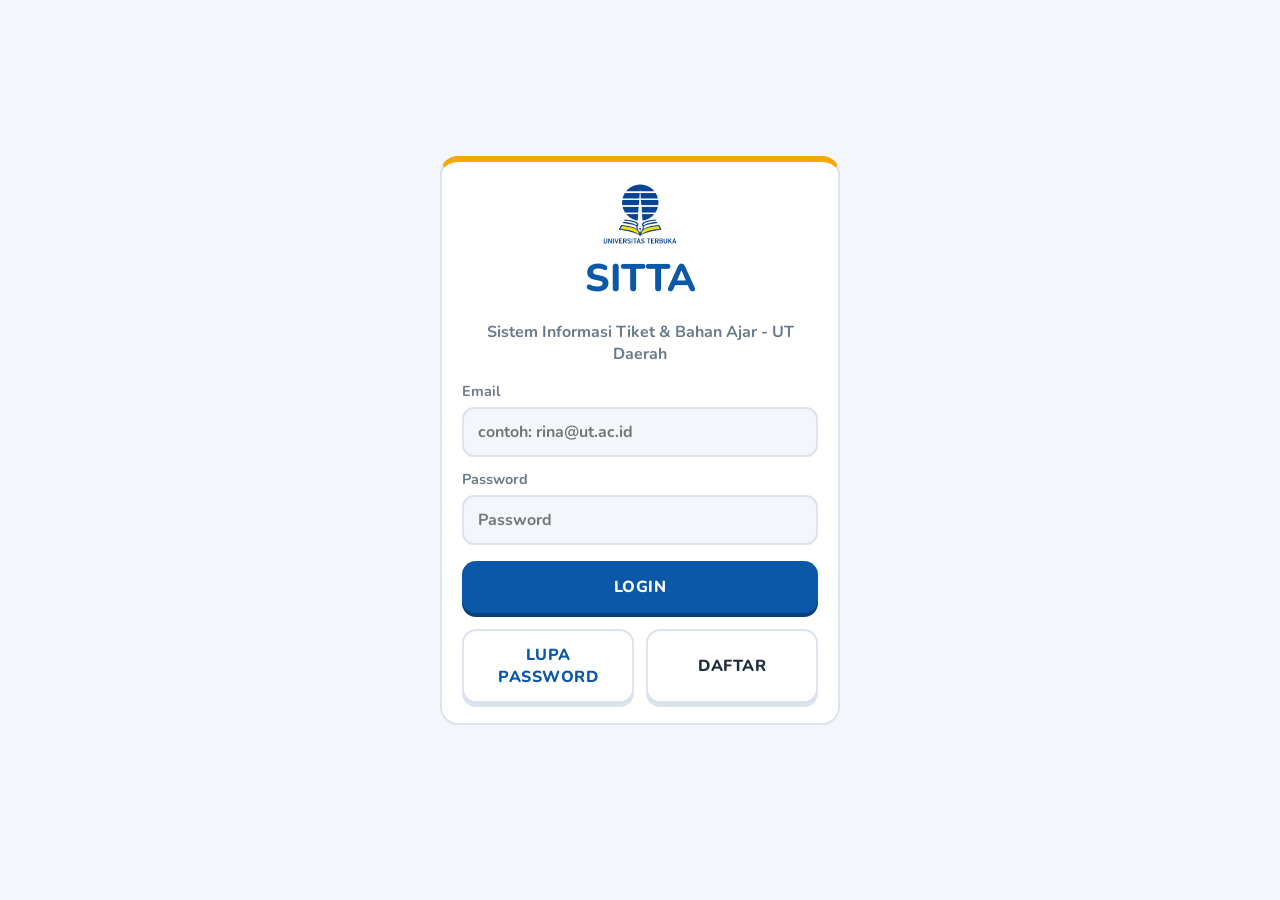
<file: index.html>
<!DOCTYPE html>
<html lang="id">

<head>
    <meta charset="UTF-8">
    <meta name="viewport" content="width=device-width, initial-scale=1">
    <title>Login - SITTA UT</title>
    <link rel="stylesheet" href="css/style.css">
</head>

<body data-page="login" class="login-body">
    <main class="login-card card">
        <img src="assets/logo-ut.png" alt="Logo UT" class="logo" onerror="this.style.display='none'">
        <h1>SITTA</h1>
        <p class="muted">Sistem Informasi Tiket &amp; Bahan Ajar - UT Daerah</p>

        <form id="formLogin" novalidate>
            <label for="email">Email</label>
            <input type="email" id="email" placeholder="contoh: rina@ut.ac.id" required>
            <label for="password">Password</label>
            <input type="password" id="password" placeholder="Password" required>
            <button type="submit" class="btn btn-green">Login</button>
        </form>

        <div class="row-btn">
            <button class="btn btn-blue-outline" data-open="modalLupa">Lupa Password</button>
            <button class="btn btn-outline" data-open="modalDaftar">Daftar</button>
        </div>
    </main>

    <!-- Modal Lupa Password -->
    <div class="modal-bg" id="modalLupa">
        <div class="modal card">
            <h2>Lupa Password</h2>
            <p class="muted">Masukkan email terdaftar untuk menerima tautan reset.</p>
            <form id="formLupa" novalidate>
                <label for="emailLupa">Email</label>
                <input type="email" id="emailLupa" placeholder="Email terdaftar">
                <button type="submit" class="btn btn-green">Kirim Tautan</button>
                <button type="button" class="btn btn-outline" data-close>Batal</button>
            </form>
        </div>
    </div>

    <!-- Modal Daftar -->
    <div class="modal-bg" id="modalDaftar">
        <div class="modal card">
            <h2>Daftar Akun</h2>
            <form id="formDaftar" novalidate>
                <label for="regNama">Nama Lengkap</label>
                <input type="text" id="regNama" placeholder="Nama lengkap">
                <label for="regEmail">Email</label>
                <input type="email" id="regEmail" placeholder="Email">
                <label for="regPass">Password (min. 6 karakter)</label>
                <input type="password" id="regPass" placeholder="Password">
                <button type="submit" class="btn btn-green">Daftar</button>
                <button type="button" class="btn btn-outline" data-close>Batal</button>
            </form>
        </div>
    </div>

    <script src="js/data.js"></script>
    <script src="js/script.js"></script>
</body>

</html>
</file>
<file: css/style.css>
@import url('https://fonts.googleapis.com/css2?family=Nunito:wght@600;700;800&display=swap');

:root {
    --primary: #0b57a8;
    /* biru UT */
    --primary-d: #07407d;
    /* bayangan tombol (efek 3D ala Duolingo) */
    --primary-soft: #e6f0fb;
    /* latar menu aktif */
    --accent: #f5a800;
    /* emas aksen */
    --accent-d: #c98a00;
    --success: #2e9e4f;
    --red: #e5484d;
    --bg: #ffffff;
    --bg2: #f3f6fb;
    --line: #dbe3ef;
    --text: #1f2d3d;
    --muted: #6a7a8c;
}

@media(prefers-color-scheme:dark) {
    :root {
        --primary: #3b82d6;
        --primary-d: #24609f;
        --primary-soft: rgba(59, 130, 214, .18);
        --accent: #ffbf2e;
        --accent-d: #c99200;
        --bg: #0f1b2d;
        --bg2: #16263c;
        --line: #2b3f58;
        --text: #eef4fb;
        --muted: #9fb1c6;
    }
}

* {
    box-sizing: border-box
}

body {
    margin: 0;
    font-family: 'Nunito', system-ui, sans-serif;
    font-weight: 700;
    background: var(--bg);
    color: var(--text)
}

h1,
h2,
h3 {
    font-weight: 800;
    margin: .2em 0 .5em
}

.muted {
    color: var(--muted)
}

.card {
    background: var(--bg);
    border: 2px solid var(--line);
    border-radius: 18px;
    padding: 20px;
    margin-bottom: 20px
}

label {
    display: block;
    margin: 12px 0 6px;
    font-size: .9rem;
    color: var(--muted)
}

input,
select {
    width: 100%;
    padding: 12px 14px;
    font: inherit;
    color: var(--text);
    background: var(--bg2);
    border: 2px solid var(--line);
    border-radius: 12px;
    outline: none
}

input:focus,
select:focus {
    border-color: var(--primary)
}

input.error {
    border-color: var(--red)
}

/* Tombol ala Duolingo */
.btn {
    display: inline-block;
    width: 100%;
    margin-top: 16px;
    padding: 13px 18px;
    font: inherit;
    font-weight: 800;
    text-transform: uppercase;
    letter-spacing: .5px;
    border: 2px solid transparent;
    border-radius: 14px;
    cursor: pointer;
    text-align: center;
    text-decoration: none;
    transition: transform .08s
}

.btn:active {
    transform: translateY(3px);
    box-shadow: none !important
}

.btn-green {
    background: var(--primary);
    color: #fff;
    box-shadow: 0 4px 0 var(--primary-d)
}

.btn-outline {
    background: var(--bg);
    color: var(--text);
    border-color: var(--line);
    box-shadow: 0 4px 0 var(--line)
}

.btn-blue-outline {
    background: var(--bg);
    color: var(--primary);
    border-color: var(--line);
    box-shadow: 0 4px 0 var(--line)
}

.row-btn {
    display: flex;
    gap: 12px
}

/* Login */
.login-body {
    min-height: 100vh;
    display: grid;
    place-items: center;
    padding: 16px;
    background: var(--bg2)
}

.login-card {
    width: 100%;
    max-width: 400px;
    text-align: center;
    border-top: 6px solid var(--accent)
}

.login-card form {
    text-align: left
}

.login-card h1 {
    color: var(--primary);
    font-size: 2.4rem;
    margin: 0
}

.logo {
    height: 64px
}

/* Modal */
.modal-bg {
    position: fixed;
    inset: 0;
    background: rgba(7, 25, 48, .65);
    display: none;
    align-items: center;
    justify-content: center;
    padding: 16px;
    z-index: 50
}

.modal-bg.show {
    display: flex
}

.modal {
    width: 100%;
    max-width: 400px;
    margin: 0;
    animation: pop .2s
}

@keyframes pop {
    from {
        transform: scale(.9);
        opacity: 0
    }
}

/* Layout */
.layout {
    display: grid;
    grid-template-columns: 270px 1fr;
    min-height: 100vh
}

.sidebar {
    padding: 20px 14px;
    border-right: 2px solid var(--line);
    position: sticky;
    top: 0;
    height: 100vh;
    overflow: auto;
    background: var(--bg)
}

.brand {
    color: var(--primary);
    font-size: 1.8rem;
    font-weight: 800;
    padding: 0 10px 16px
}

.nav a,
.nav button {
    display: flex;
    align-items: center;
    gap: 12px;
    width: 100%;
    padding: 11px 12px;
    margin-bottom: 4px;
    font: inherit;
    font-weight: 800;
    color: var(--muted);
    background: none;
    border: 2px solid transparent;
    border-radius: 12px;
    cursor: pointer;
    text-decoration: none;
    text-transform: uppercase;
    font-size: .85rem;
    text-align: left
}

.nav a:hover,
.nav button:hover {
    background: var(--bg2)
}

.nav a.active {
    background: var(--primary-soft);
    border-color: var(--primary);
    color: var(--primary)
}

.sub {
    padding-left: 28px
}

.user-box {
    margin-top: 20px;
    padding: 12px;
    border-top: 2px solid var(--line);
    font-size: .85rem
}

.content {
    padding: 28px;
    max-width: 1000px;
    width: 100%
}

/* Dashboard */
.hero {
    display: flex;
    justify-content: space-between;
    align-items: center;
    background: var(--primary);
    border-color: var(--primary-d);
    color: #fff;
    box-shadow: 0 5px 0 var(--primary-d)
}

.hero .muted {
    color: #d6e6fa
}

.mascot {
    display: grid;
    place-items: center;
    width: 80px;
    height: 80px;
    border-radius: 50%;
    background: var(--accent);
    color: #3a2800;
    font-size: 1.8rem;
    font-weight: 800;
    box-shadow: 0 4px 0 var(--accent-d)
}

.menu-grid {
    display: grid;
    grid-template-columns: repeat(auto-fill, minmax(210px, 1fr));
    gap: 16px
}

.menu-card {
    display: block;
    padding: 20px;
    text-align: center;
    color: var(--text);
    text-decoration: none;
    background: var(--bg);
    border: 2px solid var(--line);
    border-radius: 18px;
    box-shadow: 0 4px 0 var(--line);
    cursor: pointer;
    transition: .1s
}

.menu-card:hover {
    border-color: var(--primary)
}

.menu-card:active {
    transform: translateY(3px);
    box-shadow: none
}

.menu-card .ico {
    display: grid;
    place-items: center;
    width: 64px;
    height: 64px;
    margin: 0 auto 12px;
    border-radius: 18px;
    background: var(--primary);
    color: #fff;
    font-size: 1.2rem;
    font-weight: 800;
    box-shadow: 0 4px 0 var(--primary-d)
}

/* Tracking */
.search-row {
    display: flex;
    gap: 12px
}

.search-row .btn {
    width: 140px;
    margin: 0
}

.hasil-head {
    display: flex;
    justify-content: space-between;
    align-items: center;
    gap: 10px
}

.badge {
    padding: 6px 14px;
    border-radius: 99px;
    color: #fff;
    font-weight: 800;
    background: var(--primary)
}

.badge.selesai {
    background: var(--success)
}

.badge.dikirim {
    background: var(--accent);
    color: #3a2800
}

.progress {
    height: 18px;
    background: var(--line);
    border-radius: 99px;
    overflow: hidden;
    margin-top: 18px
}

.bar {
    height: 100%;
    width: 0;
    background: var(--accent);
    border-radius: 99px;
    transition: width .8s
}

.steps {
    display: flex;
    justify-content: space-between;
    font-size: .8rem;
    color: var(--muted);
    margin-top: 6px
}

.detail-grid {
    display: grid;
    grid-template-columns: repeat(auto-fit, minmax(160px, 1fr));
    gap: 12px;
    margin: 20px 0
}

.detail-grid div {
    background: var(--bg2);
    padding: 12px;
    border-radius: 12px
}

.detail-grid small {
    display: block;
    color: var(--muted)
}

.timeline {
    list-style: none;
    padding: 0;
    margin: 0;
    border-left: 4px solid var(--line);
    margin-left: 8px
}

.timeline li {
    position: relative;
    padding: 0 0 18px 22px
}

.timeline li::before {
    content: "";
    position: absolute;
    left: -12px;
    top: 2px;
    width: 16px;
    height: 16px;
    border-radius: 50%;
    background: var(--primary);
    border: 3px solid var(--bg)
}

.timeline li:first-child::before {
    background: var(--accent)
}

.timeline time {
    display: block;
    font-size: .8rem;
    color: var(--muted)
}

/* Stok */
.table-wrap {
    overflow-x: auto;
    padding: 0
}

table {
    width: 100%;
    border-collapse: collapse
}

th,
td {
    padding: 12px 14px;
    text-align: left;
    border-bottom: 2px solid var(--line)
}

th {
    color: var(--primary);
    background: var(--bg2);
    text-transform: uppercase;
    font-size: .78rem
}

td img {
    width: 44px;
    height: 58px;
    object-fit: cover;
    border-radius: 6px;
    background: var(--bg2)
}

.stok-low {
    color: var(--red)
}

.form-grid {
    display: grid;
    grid-template-columns: repeat(auto-fit, minmax(200px, 1fr));
    gap: 0 14px
}

tr.baru {
    animation: flash 1.5s
}

@keyframes flash {
    from {
        background: rgba(245, 168, 0, .35)
    }
}

.ico-s {
    display: inline-grid;
    place-items: center;
    flex-shrink: 0;
    min-width: 34px;
    height: 34px;
    padding: 0 4px;
    border-radius: 10px;
    background: var(--bg2);
    border: 2px solid var(--line);
    font-size: .7rem;
    font-weight: 800;
    color: var(--primary)
}

.nav a.active .ico-s {
    background: var(--primary);
    border-color: var(--primary-d);
    color: #fff
}

.toggle-lap::after {
    content: "";
    margin-left: auto;
    padding: 3px;
    border: solid currentColor;
    border-width: 0 3px 3px 0;
    transform: rotate(45deg)
}

.user-name {
    display: block;
    color: var(--text)
}

/* Placeholder cover */
.cover-ph {
    display: inline-grid;
    place-items: center;
    width: 44px;
    height: 58px;
    border-radius: 6px;
    background: var(--bg2);
    border: 2px solid var(--line);
    font-size: .65rem;
    color: var(--muted)
}

/* Responsif */
@media(max-width:800px) {
    .layout {
        grid-template-columns: 1fr
    }

    .sidebar {
        position: static;
        height: auto;
        border-right: 0;
        border-bottom: 2px solid var(--line)
    }

    .nav {
        display: flex;
        flex-wrap: wrap;
        gap: 4px
    }

    .nav a,
    .nav button {
        width: auto
    }
}
</file>
